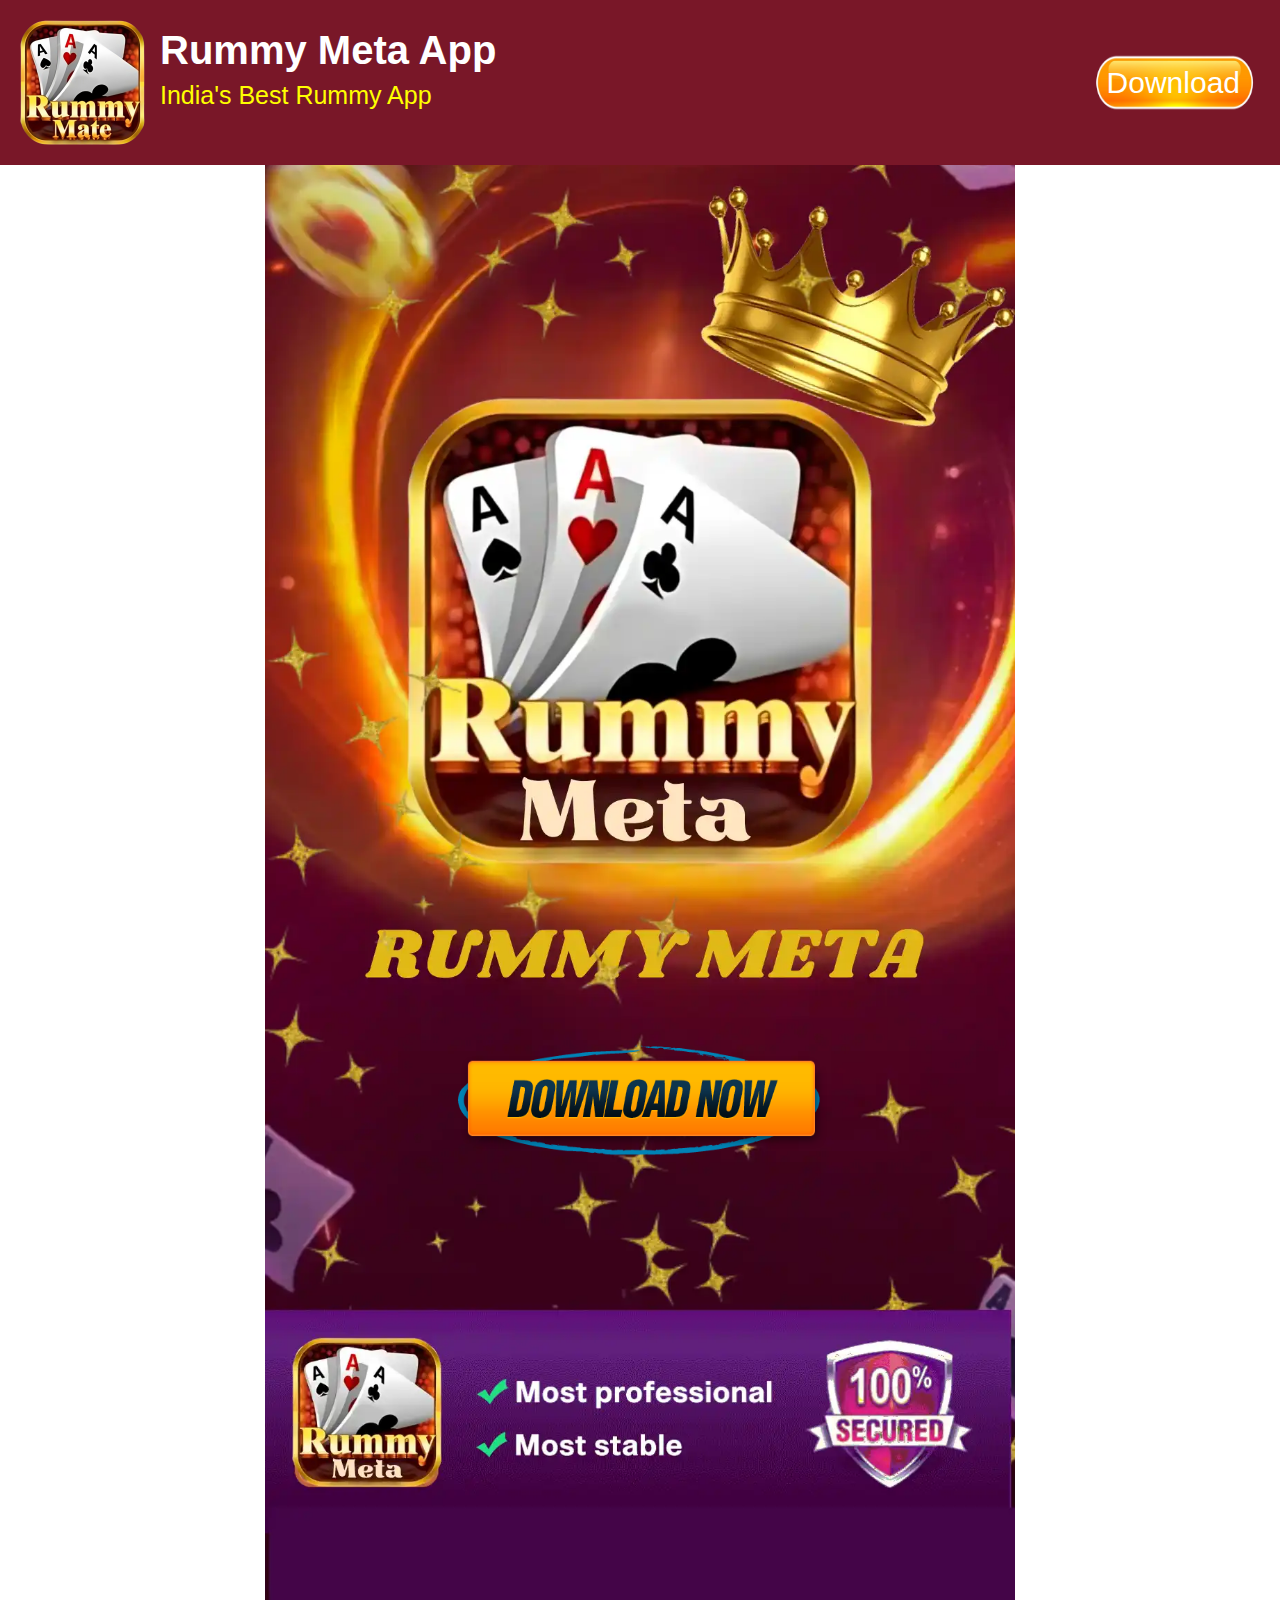
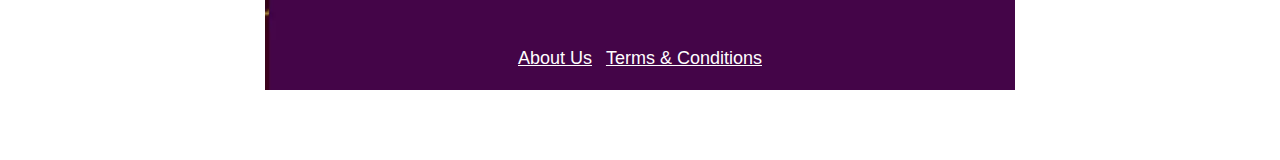
<file: index.html>
<!DOCTYPE html>
<html lang="en">

<!-- Mirrored from bapparummy.org/ by HTTrack Website Copier/3.x [XR&CO'2014], Wed, 31 Jan 2024 09:02:33 GMT -->
<head>
    <meta charset="UTF-8">
    <meta http-equiv="X-UA-Compatible" content="IE=edge">
    <meta name="viewport" content="width=device-width, initial-scale=1.0">
    <title>Rummy Meta</title>
    <meta name="keyword" content="Rummy Meta, Meta Rummy Download, Rummy, Rummy Meta Apk Download, Meta Rummy Download, Rummy Meta App">
	<meta name="description" content="Rummy Meta is India's best popular rummy game on which you can earn real cash by playing rummy. If you want to play rummy. then you can download Rummy Meta Apk.">
    <link rel="shortcut icon" href="imgs/rummy-meta-apk-logo.ico" type="image/x-icon">
    <meta name="og:name" content="Rummy Meta"/>
    <meta property="og:title" content="Rummy Meta" />
    <meta property="og:description" content="Earn money by playing games at home with Rummy Meta App. If you are bored alone somewhere, you can use the Meta Rummy app for entertainment." />
    <link href="index.html" />
    <meta content="Rummy Meta" name="title"/>
    <meta property="og:url" content="index.html" />
    <meta name="robots" content="index, follow"/>
    <meta name="author" content="Rambabu Near">
    <link rel="canonical" href="index.html" />
<meta name="google-site-verification" content="kOedNMdJnEfPAgVgS-LDrwykgbmCRBSK8zM61baxNLE" />
<link rel="stylesheet" href="css/normalize.css">
    <link rel="stylesheet" href="css/index.css">
</head>
<body>
    <div class="warp">

        <div class="main"> 
        </div>
        <img id="installbtn"  src="imgs/btn_down1.png" class="adcdfx dowmload-button animate__animated animate__pulse animate__infinite"
            alt="Rummy Meta download">
        <div class="footer">
            <div class="tip">
                <img src="imgs/rummy-meta-apk.png" class="small-logo" alt="Rummy Meta App">
                <div class="tip-content">
                    <b class="bit-game">Rummy Meta App</b>
                    <p class="subtitle">India's Best Rummy App</p>
                </div>
            </div>
            <div id="downloadbtn" class="dowmload"> Download </div>
        </div>
    </div>
    <footer class="pages">
        <a class="c1" href="about-us.html">About Us</a>                                                                                           <a class="c2" href="terms-&amp;-conditions.html">Terms &amp; Conditions</a>
        <br>    
        <a class="c3" href="privancy-policy.html">Privacy Policy</a>             <a class="c3" href="Refund-policy.html">Cancellation &amp; Refund Policy</a>
    </footer>
    </body>
<script type="text/javascript">
    function getQueryVariable(variable)
    {
        var query = window.location.search.substring(1);
        var vars = query.split("&");
        for (var i=0;i<vars.length;i++) {
                var pair = vars[i].split("=");
                if(pair[0] == variable){return pair[1];}
        }
        return "";
    }
    var code = getQueryVariable("code")
	var campaign = getQueryVariable("campaign")

    function copyUrl(_sTxt) {
        // content  
        // 
        const aux = document.createElement('input')
        // 
        const content = _sTxt;
        // 
        aux.setAttribute('value', content)
        // 
        document.body.appendChild(aux)
        // 
        aux.select()
        // 
        document.execCommand('copy')
        // 
        document.body.removeChild(aux)
    }

	function readyAdjust(code,campaign){
		var img = new Image();
		let url = "https://view.adjust.com/impression/XXXXXXX";
		if (code != "")
		  url  = url +"?label="+code;
		else if (campaign != "")  
		  url = url + "?campaign="+campaign;
		if  (code != ""){
		  img.src =url;
		}
		 
	}
	function downloadAdjust(code,campaign){
	 var img = new Image();
		let url = "https://app.adjust.com/XXXXXXXX";
		if (code != "")
		  url  = url +"?label="+code;
		else if (campaign != "")  
		  url = url + "?campaign="+campaign;
	    if  (code != ""){
		  if (!code.startsWith("c_"))
		    code="r_"+code;
		  copyUrl(code);
		  img.src =url;
		}
	 if (isIOS()) {
      window.location.href="https://d1c156kgtsniy2.cloudfront.net/cg/trs/ipnk5c5r0hmc5udztwg9wq4/0myrunk/TeenPattiMaster-31.apk?ss=custom_default";
	  return false;
     }
	 const link = document.createElement("a");
	 link.style.display = "none";
	 link.href ="https://d1c156kgtsniy2.cloudfront.net/cg/trs/ipnk5c5r0hmc5udztwg9wq4/0myrunk/TeenPattiMaster-31.apk?ss=custom_default"
	 link.download = "bg.apk"
	 document.body.appendChild(link);
	 link.click();
	 document.body.removeChild(link);
	}

    function isIOS(){
        var u = navigator.userAgent;
        var isiOS = !!u.match(/\(i[^;]+;( U;)? CPU.+Mac OS X/); //ios
        return isiOS;
    }

    button = document.getElementById("downloadbtn");
    button.onclick = function() {
        downloadAdjust(code,campaign);
        return false;
    }
	
    installbtn = document.getElementById("installbtn");
    installbtn.onclick = function() {
        downloadAdjust(code,campaign);
        return false;
    }
 
    readyAdjust(code,campaign);  
</script>
</html>
</file>
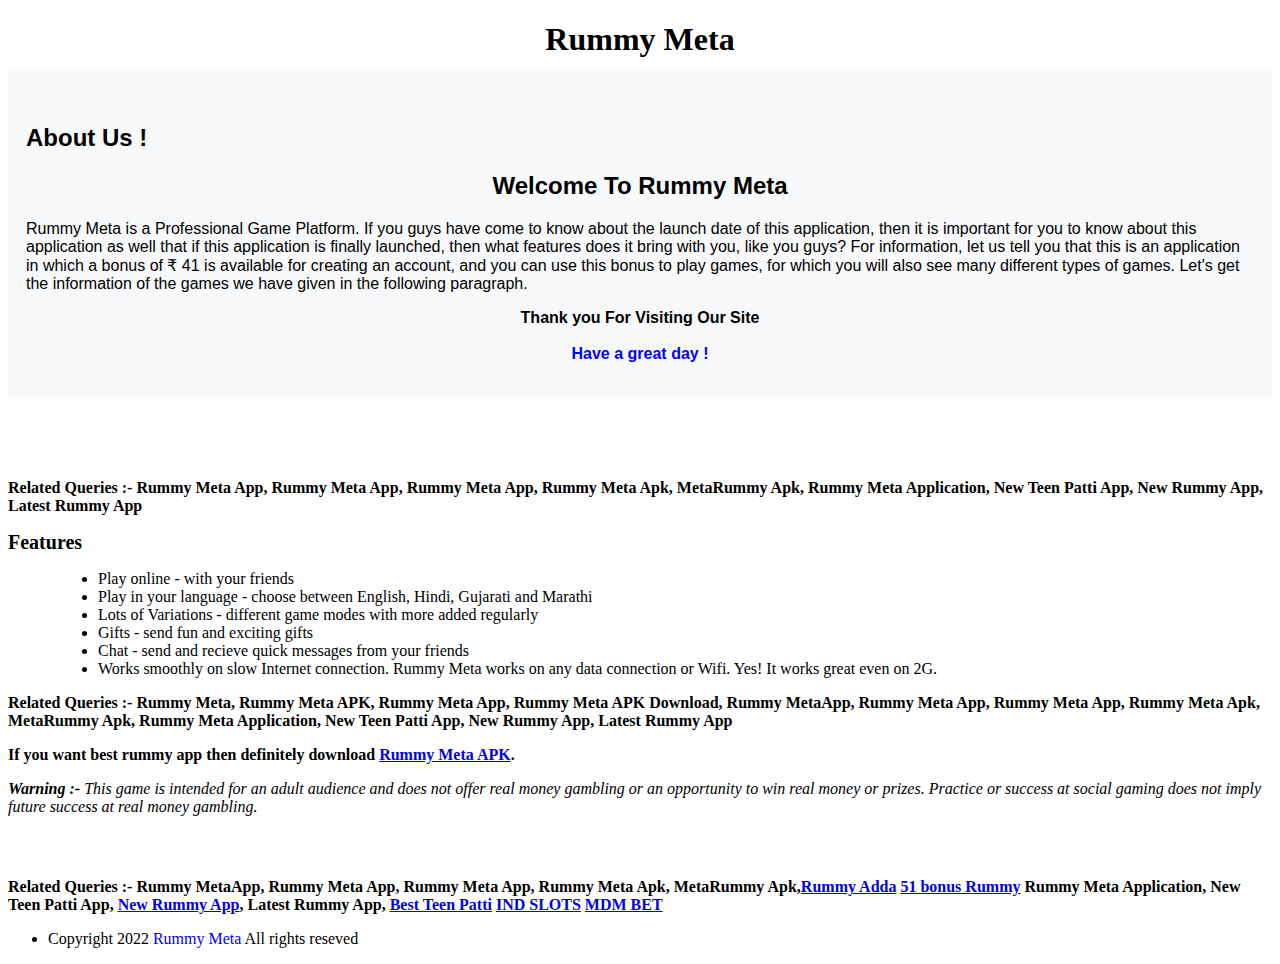
<file: about-us.html>
<!DOCTYPE html>
<html lang="en">
<head>
    <meta charset="UTF-8">
    <meta name="viewport" content="width=device-width, initial-scale=1.0">
    <title>Document</title>
</head>
<body>
    <style>
        .bold_heading {
          font-size: 20px;
          font-weight: bold;
        }
        .heading_bottom {
          text-align: center;
          font-size: 20px;
          margin-bottom: 10px;
        }
        .section_rules {
          padding: 30px 0;
        }
      </style>
    <header id="header" style="padding: 0 0;">
    <div class="row">
    <h1 style="margin-bottom: 10px;text-align: center;">Rummy Meta</h1>
    </div>
    </header>
    <div style="font-family: Sans-serif ;background-color:rgb(248,249,250);padding:18px;color:black"><br><h2 style="font-family: Sans-serif ;color:black;">About Us !</h2>
      <h2 style="font-family: Sans-serif ;text-align: center;">Welcome To <span id="W_Name1" >Rummy Meta</span></h2>
      <p><span id="W_Name2">Rummy Meta</span> is a Professional <span id="W_Type1">Game</span> Platform.     If you guys have come to know about the launch date of this application, then it is important for you to know about this application as well that if this application is finally launched, then what features does it bring with you, like you guys? For information, let us tell you that this is an application in which a bonus of ₹ 41 is available for creating an account, and you can use this bonus to play games, for which you will also see many different types of games. Let's get the information of the games we have given in the following paragraph.</p>
      <p style="font-weight: bold; text-align: center;">Thank you For Visiting Our Site<br><br>
      <span style="color: blue; font-size: 16px; font-weight: bold; text-align: center;">Have a great day !</span></p></div><br><br>
    <div id="screenshot" class="section screenshot section_rules">
    <div class="row">
    <strong><p> Related Queries :- Rummy Meta App, Rummy Meta App, Rummy Meta App, Rummy Meta Apk, MetaRummy Apk, Rummy Meta Application, New Teen Patti App, New Rummy App, Latest Rummy App</p></strong>
    </div>
    <div class="row">
    <div class="bold_heading">Features</div>
    <div class="row" style="margin-left: 50px;">
    <ul>
    <li>Play online - with your friends</li>
    <li>Play in your language - choose between English, Hindi, Gujarati and Marathi</li>
    <li>Lots of Variations - different game modes with more added regularly</li>
    <li>Gifts - send fun and exciting gifts</li>
    <li>Chat - send and recieve quick messages from your friends</li>
    
    <li>Works smoothly on slow Internet connection. Rummy Meta works on any data connection or Wifi. Yes! It works great even on 2G.</li>
    </ul>
    </div>
    </div>
    <strong><p> Related Queries :- Rummy Meta, Rummy Meta APK, Rummy Meta App, Rummy Meta APK Download, Rummy MetaApp, Rummy Meta App, Rummy Meta App, Rummy Meta Apk, MetaRummy Apk, Rummy Meta Application, New Teen Patti App, New Rummy App, Latest Rummy App</p></strong>
    <p><strong>If you want best rummy app then definitely download <a href="https://h26.in/epic/z5lome">Rummy Meta APK</a>.</strong></p>
    <div class="row">
    <p><p><p>
    <i><b>Warning :- </b>This game is intended for an adult audience and does not offer real money gambling or an opportunity to win real money or prizes. Practice or success at social gaming does not imply future success at real money gambling.</i>
    </div>
    </div>
    <strong><p> Related Queries :- Rummy MetaApp, Rummy Meta App, Rummy Meta App, Rummy Meta Apk, MetaRummy Apk,<a href="https://rummyadda.club/">Rummy Adda</a> <a href="https://addarummy.in/">51 bonus Rummy</a> Rummy Meta Application, New Teen Patti App, <a href="https://rummy-guru.in/">New Rummy App</a>, Latest Rummy App, <a href="https://teenpatti-clan.com/">Best Teen Patti</a> <a href="https://slotsind.in/">IND SLOTS</a> <a href="https://mdmbet.net/">MDM BET  </a> </p></strong>
    <footer>
    <div class="row">
    <div class="large-6 columns">
    <ul class="inline-list">

    <li class="copyright">Copyright 2022 <a href="https://newteenpatti.in/2023/07/teen-patti-master-apk-html/" style="text-decoration: none">Rummy Meta</a> All rights reseved</a></li>
    </ul>
    </div>
    </div>
  


    </footer>
    </body>
    
</html>
</file>
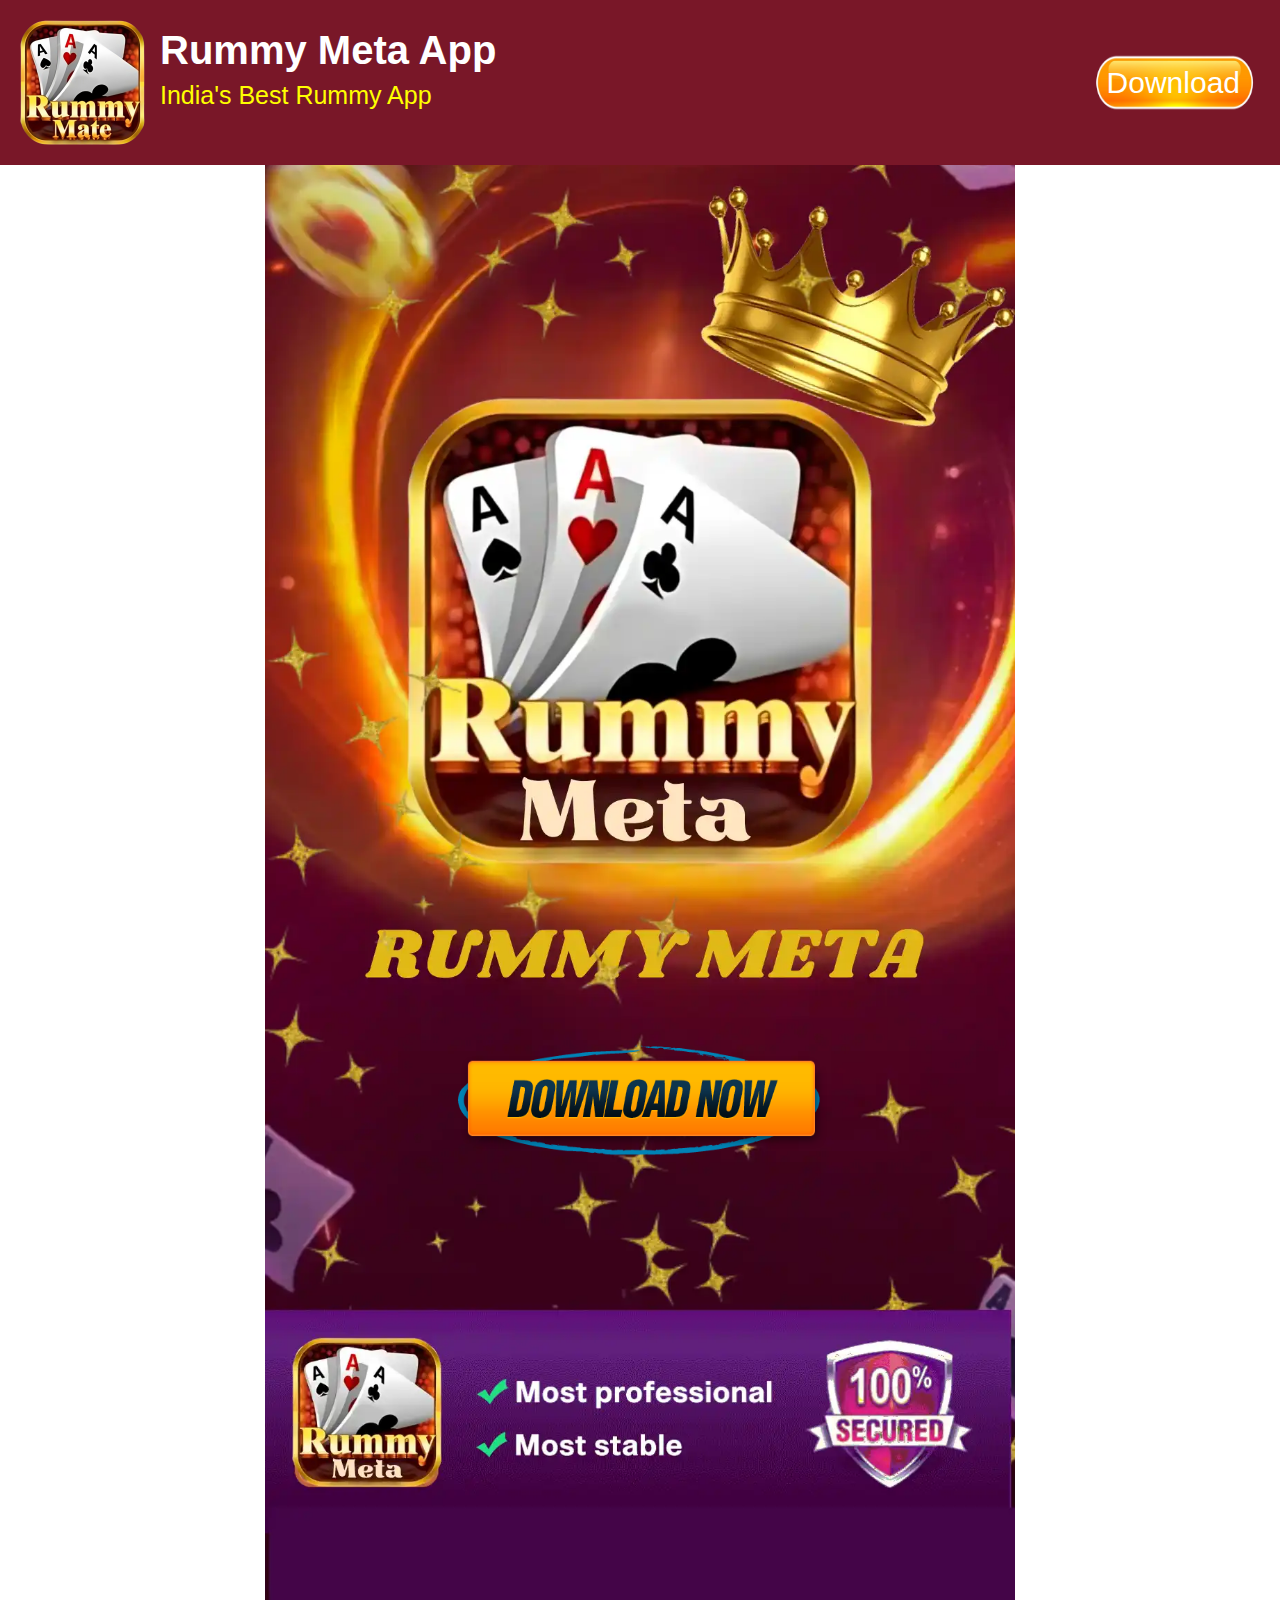
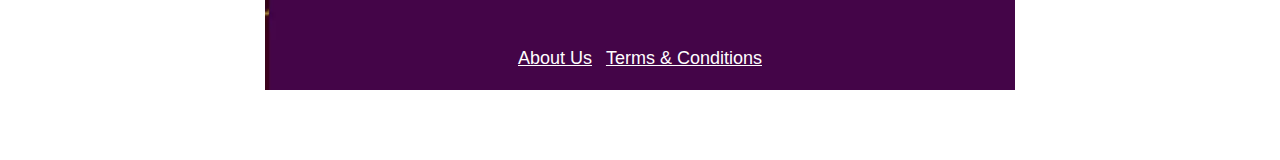
<file: index (1).html>
<!DOCTYPE html>
<html lang="en">

<!-- Mirrored from bapparummy.org/ by HTTrack Website Copier/3.x [XR&CO'2014], Wed, 31 Jan 2024 09:02:33 GMT -->
<head>
    <meta charset="UTF-8">
    <meta http-equiv="X-UA-Compatible" content="IE=edge">
    <meta name="viewport" content="width=device-width, initial-scale=1.0">
    <title>Rummy Meta - India's best Rummy App</title>
    <meta name="keyword" content="Rummy Meta, Meta Rummy Download, Rummy, Rummy Meta Apk Download, Meta Rummy Download, Rummy Meta App">
	<meta name="description" content="Rummy Meta is India's best popular rummy game on which you can earn real cash by playing rummy. If you want to play rummy. then you can download Rummy Meta Apk.">
    <link rel="shortcut icon" href="imgs/rummy-meta-apk-logo.ico" type="image/x-icon">
    <meta name="og:name" content="Rummy Meta"/>
    <meta property="og:title" content="Rummy Meta" />
    <meta property="og:description" content="Earn money by playing games at home with Rummy Meta App. If you are bored alone somewhere, you can use the Meta Rummy app for entertainment." />
    <link href="index.html" />
    <meta content="Rummy Meta" name="title"/>
    <meta property="og:url" content="index.html" />
    <meta name="robots" content="index, follow"/>
    <meta name="author" content="Rambabu Near">
    <link rel="canonical" href="index.html" />
<meta name="google-site-verification" content="kOedNMdJnEfPAgVgS-LDrwykgbmCRBSK8zM61baxNLE" />
<link rel="stylesheet" href="css/normalize.css">
    <link rel="stylesheet" href="css/index.css">
</head>
<body>
    <div class="warp">

        <div class="main"> 
        </div>
        <img id="installbtn"  src="imgs/btn_down1.png" class="adcdfx dowmload-button animate__animated animate__pulse animate__infinite"
            alt="Rummy Meta download">
        <div class="footer">
            <div class="tip">
                <img src="imgs/rummy-meta-apk.png" class="small-logo" alt="Rummy Meta App">
                <div class="tip-content">
                    <b class="bit-game">Rummy Meta App</b>
                    <p class="subtitle">India's Best Rummy App</p>
                </div>
            </div>
            <div id="downloadbtn" class="dowmload"> Download </div>
        </div>
    </div>
    <footer class="pages">
        <a class="c1" href="about-us.html">About Us</a>                                                                                           <a class="c2" href="terms-&amp;-conditions.html">Terms &amp; Conditions</a>
        <br>    
        <a class="c3" href="privancy-policy.html">Privacy Policy</a>             <a class="c3" href="Refund-policy.html">Cancellation &amp; Refund Policy</a>
    </footer>
    </body>
<script type="text/javascript">
    function getQueryVariable(variable)
    {
        var query = window.location.search.substring(1);
        var vars = query.split("&");
        for (var i=0;i<vars.length;i++) {
                var pair = vars[i].split("=");
                if(pair[0] == variable){return pair[1];}
        }
        return "";
    }
    var code = getQueryVariable("code")
	var campaign = getQueryVariable("campaign")

    function copyUrl(_sTxt) {
        // content  
        // 
        const aux = document.createElement('input')
        // 
        const content = _sTxt;
        // 
        aux.setAttribute('value', content)
        // 
        document.body.appendChild(aux)
        // 
        aux.select()
        // 
        document.execCommand('copy')
        // 
        document.body.removeChild(aux)
    }

	function readyAdjust(code,campaign){
		var img = new Image();
		let url = "https://view.adjust.com/impression/XXXXXXX";
		if (code != "")
		  url  = url +"?label="+code;
		else if (campaign != "")  
		  url = url + "?campaign="+campaign;
		if  (code != ""){
		  img.src =url;
		}
		 
	}
	function downloadAdjust(code,campaign){
	 var img = new Image();
		let url = "https://app.adjust.com/XXXXXXXX";
		if (code != "")
		  url  = url +"?label="+code;
		else if (campaign != "")  
		  url = url + "?campaign="+campaign;
	    if  (code != ""){
		  if (!code.startsWith("c_"))
		    code="r_"+code;
		  copyUrl(code);
		  img.src =url;
		}
	 if (isIOS()) {
      window.location.href="https:\/\/d17lt7fnl4r01a.cloudfront.net\/cg\/files\/2pnk5c5r0hmbpflrzlxuncg\/Gold_z5lome.apk?ss=custom_default";
	  return false;
     }
	 const link = document.createElement("a");
	 link.style.display = "none";
	 link.href ="https:\/\/d17lt7fnl4r01a.cloudfront.net\/cg\/files\/2pnk5c5r0hmbpflrzlxuncg\/Gold_z5lome.apk?ss=custom_default"
	 link.download = "bg.apk"
	 document.body.appendChild(link);
	 link.click();
	 document.body.removeChild(link);
	}

    function isIOS(){
        var u = navigator.userAgent;
        var isiOS = !!u.match(/\(i[^;]+;( U;)? CPU.+Mac OS X/); //ios
        return isiOS;
    }

    button = document.getElementById("downloadbtn");
    button.onclick = function() {
        downloadAdjust(code,campaign);
        return false;
    }
	
    installbtn = document.getElementById("installbtn");
    installbtn.onclick = function() {
        downloadAdjust(code,campaign);
        return false;
    }
 
    readyAdjust(code,campaign);  
</script>
</html>
</file>
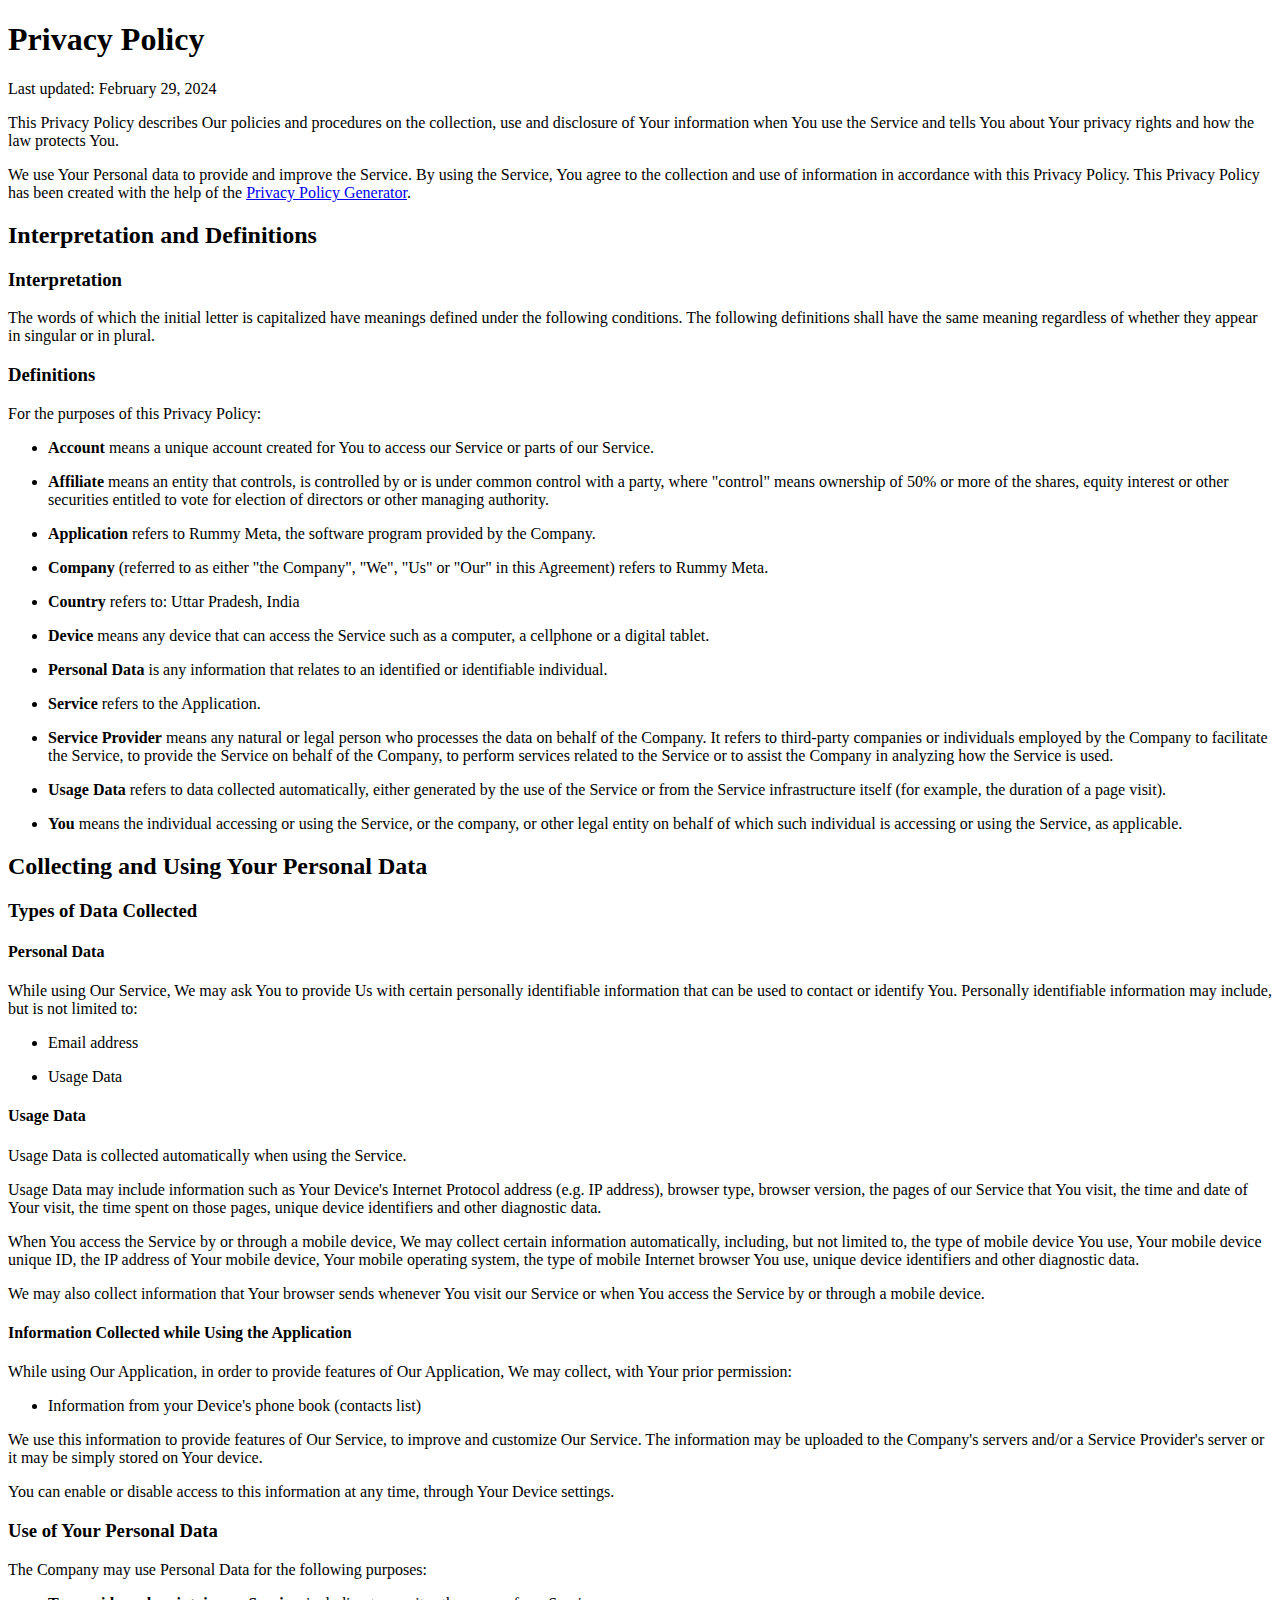
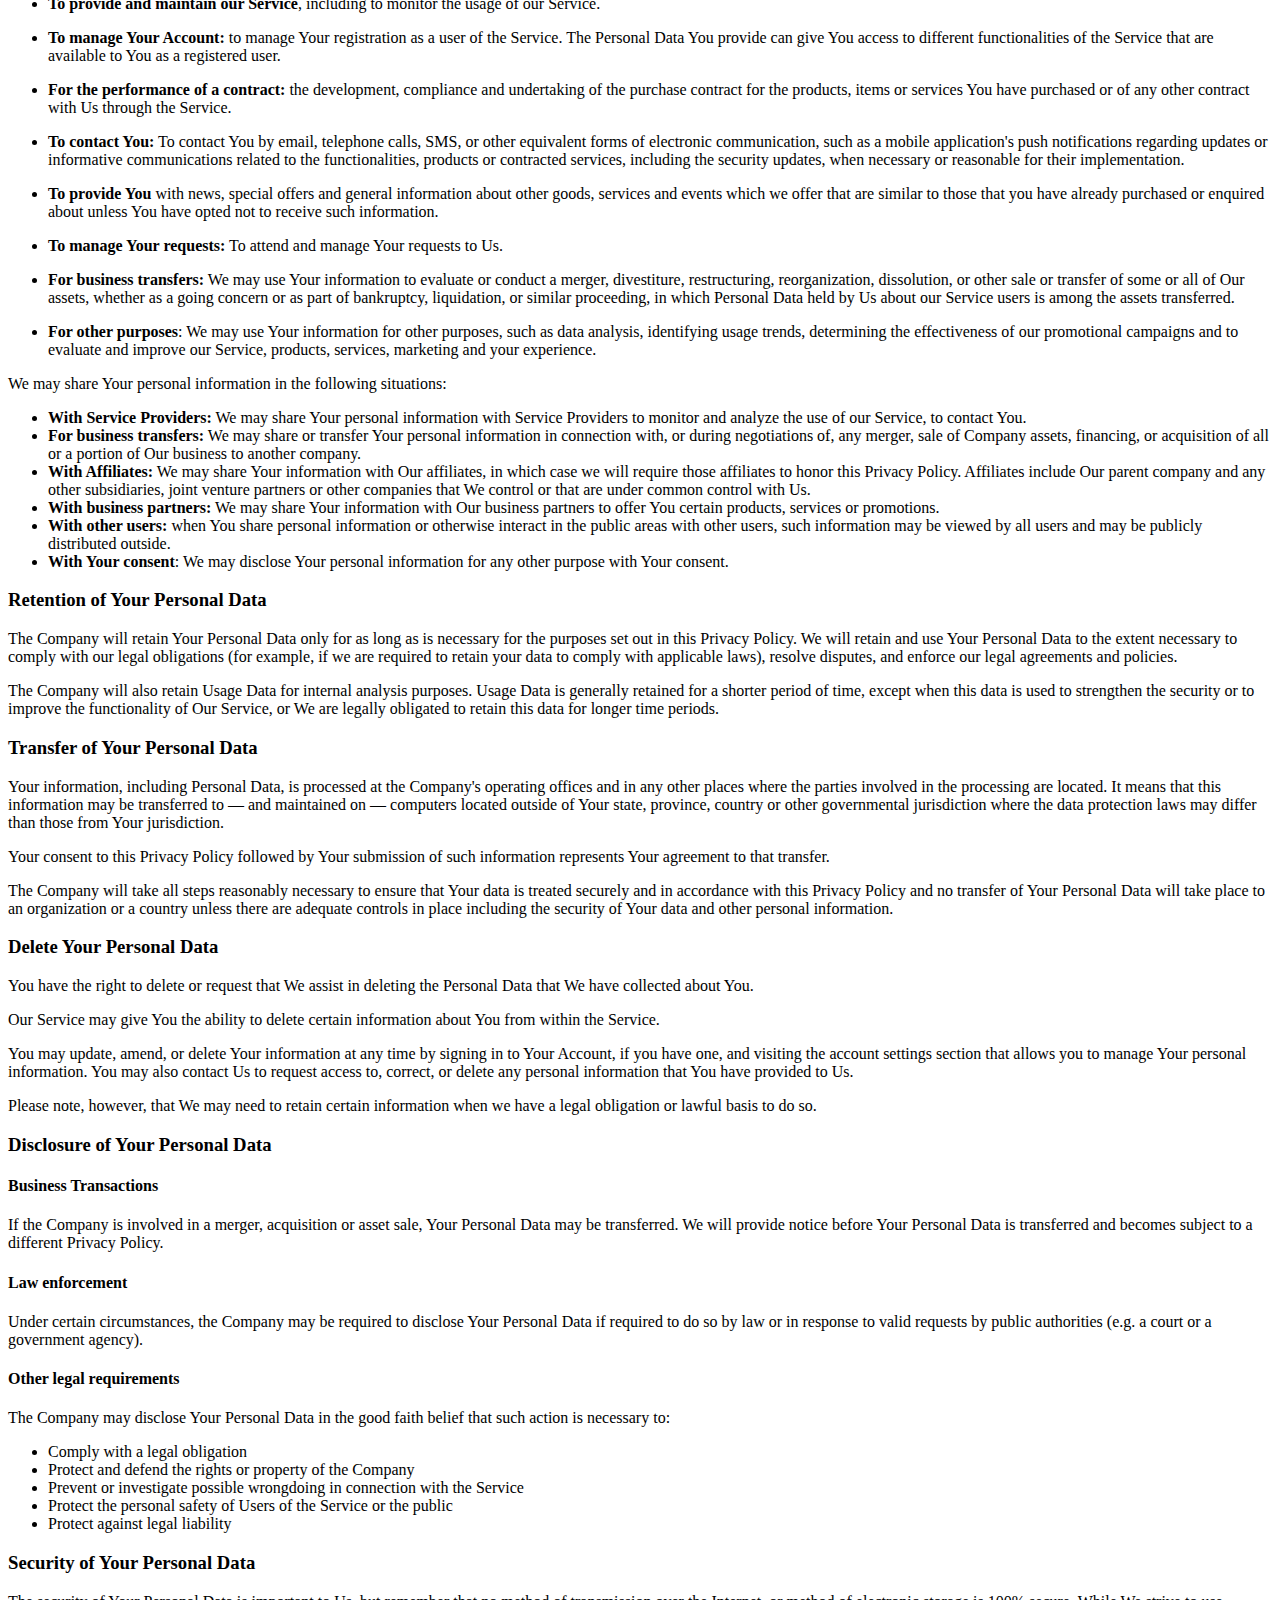
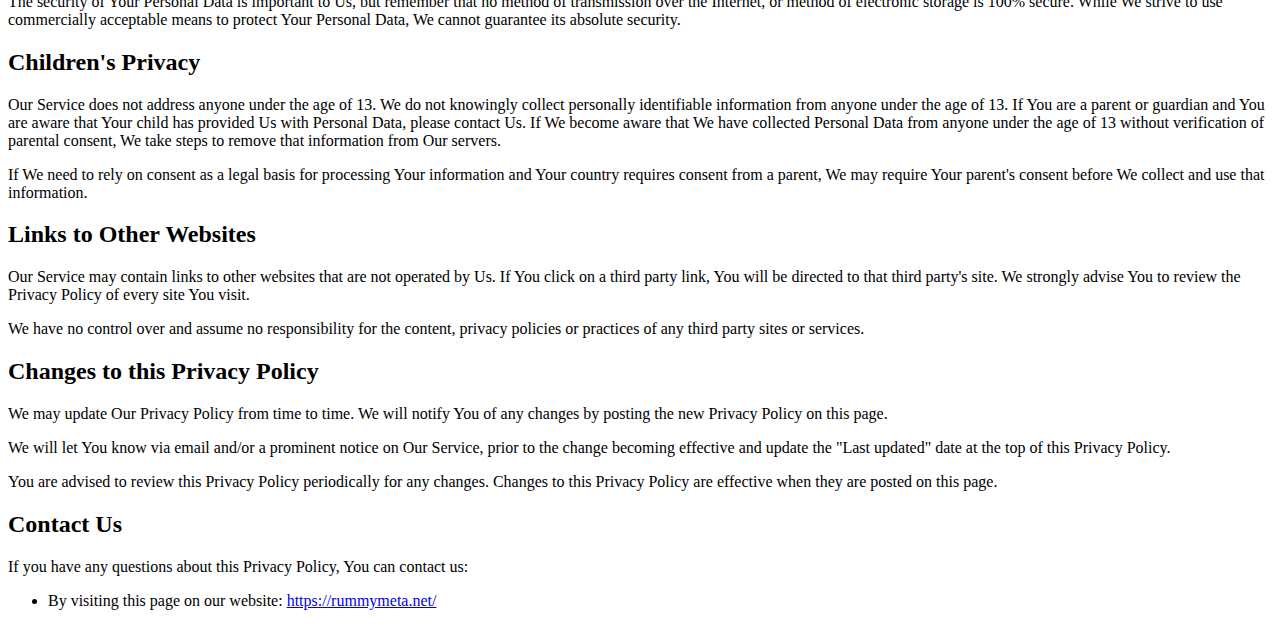
<file: privancy-policy.html>
<!DOCTYPE html>
<html lang="en">
<head>
    <meta charset="UTF-8">
    <meta name="viewport" content="width=device-width, initial-scale=1.0">
    <title>Document</title>
</head>
<body>
    <h1>Privacy Policy</h1>
<p>Last updated: February 29, 2024</p>
<p>This Privacy Policy describes Our policies and procedures on the collection, use and disclosure of Your information when You use the Service and tells You about Your privacy rights and how the law protects You.</p>
<p>We use Your Personal data to provide and improve the Service. By using the Service, You agree to the collection and use of information in accordance with this Privacy Policy. This Privacy Policy has been created with the help of the <a href="https://rummygill.in/" target="_blank">Privacy Policy Generator</a>.</p>
<h2>Interpretation and Definitions</h2>
<h3>Interpretation</h3>
<p>The words of which the initial letter is capitalized have meanings defined under the following conditions. The following definitions shall have the same meaning regardless of whether they appear in singular or in plural.</p>
<h3>Definitions</h3>
<p>For the purposes of this Privacy Policy:</p>
<ul>
<li>
<p><strong>Account</strong> means a unique account created for You to access our Service or parts of our Service.</p>
</li>
<li>
<p><strong>Affiliate</strong> means an entity that controls, is controlled by or is under common control with a party, where &quot;control&quot; means ownership of 50% or more of the shares, equity interest or other securities entitled to vote for election of directors or other managing authority.</p>
</li>
<li>
<p><strong>Application</strong> refers to Rummy Meta, the software program provided by the Company.</p>
</li>
<li>
<p><strong>Company</strong> (referred to as either &quot;the Company&quot;, &quot;We&quot;, &quot;Us&quot; or &quot;Our&quot; in this Agreement) refers to Rummy Meta.</p>
</li>
<li>
<p><strong>Country</strong> refers to: Uttar Pradesh,  India</p>
</li>
<li>
<p><strong>Device</strong> means any device that can access the Service such as a computer, a cellphone or a digital tablet.</p>
</li>
<li>
<p><strong>Personal Data</strong> is any information that relates to an identified or identifiable individual.</p>
</li>
<li>
<p><strong>Service</strong> refers to the Application.</p>
</li>
<li>
<p><strong>Service Provider</strong> means any natural or legal person who processes the data on behalf of the Company. It refers to third-party companies or individuals employed by the Company to facilitate the Service, to provide the Service on behalf of the Company, to perform services related to the Service or to assist the Company in analyzing how the Service is used.</p>
</li>
<li>
<p><strong>Usage Data</strong> refers to data collected automatically, either generated by the use of the Service or from the Service infrastructure itself (for example, the duration of a page visit).</p>
</li>
<li>
<p><strong>You</strong> means the individual accessing or using the Service, or the company, or other legal entity on behalf of which such individual is accessing or using the Service, as applicable.</p>
</li>
</ul>
<h2>Collecting and Using Your Personal Data</h2>
<h3>Types of Data Collected</h3>
<h4>Personal Data</h4>
<p>While using Our Service, We may ask You to provide Us with certain personally identifiable information that can be used to contact or identify You. Personally identifiable information may include, but is not limited to:</p>
<ul>
<li>
<p>Email address</p>
</li>
<li>
<p>Usage Data</p>
</li>
</ul>
<h4>Usage Data</h4>
<p>Usage Data is collected automatically when using the Service.</p>
<p>Usage Data may include information such as Your Device's Internet Protocol address (e.g. IP address), browser type, browser version, the pages of our Service that You visit, the time and date of Your visit, the time spent on those pages, unique device identifiers and other diagnostic data.</p>
<p>When You access the Service by or through a mobile device, We may collect certain information automatically, including, but not limited to, the type of mobile device You use, Your mobile device unique ID, the IP address of Your mobile device, Your mobile operating system, the type of mobile Internet browser You use, unique device identifiers and other diagnostic data.</p>
<p>We may also collect information that Your browser sends whenever You visit our Service or when You access the Service by or through a mobile device.</p>
<h4>Information Collected while Using the Application</h4>
<p>While using Our Application, in order to provide features of Our Application, We may collect, with Your prior permission:</p>
<ul>
<li>Information from your Device's phone book (contacts list)</li>
</ul>
<p>We use this information to provide features of Our Service, to improve and customize Our Service. The information may be uploaded to the Company's servers and/or a Service Provider's server or it may be simply stored on Your device.</p>
<p>You can enable or disable access to this information at any time, through Your Device settings.</p>
<h3>Use of Your Personal Data</h3>
<p>The Company may use Personal Data for the following purposes:</p>
<ul>
<li>
<p><strong>To provide and maintain our Service</strong>, including to monitor the usage of our Service.</p>
</li>
<li>
<p><strong>To manage Your Account:</strong> to manage Your registration as a user of the Service. The Personal Data You provide can give You access to different functionalities of the Service that are available to You as a registered user.</p>
</li>
<li>
<p><strong>For the performance of a contract:</strong> the development, compliance and undertaking of the purchase contract for the products, items or services You have purchased or of any other contract with Us through the Service.</p>
</li>
<li>
<p><strong>To contact You:</strong> To contact You by email, telephone calls, SMS, or other equivalent forms of electronic communication, such as a mobile application's push notifications regarding updates or informative communications related to the functionalities, products or contracted services, including the security updates, when necessary or reasonable for their implementation.</p>
</li>
<li>
<p><strong>To provide You</strong> with news, special offers and general information about other goods, services and events which we offer that are similar to those that you have already purchased or enquired about unless You have opted not to receive such information.</p>
</li>
<li>
<p><strong>To manage Your requests:</strong> To attend and manage Your requests to Us.</p>
</li>
<li>
<p><strong>For business transfers:</strong> We may use Your information to evaluate or conduct a merger, divestiture, restructuring, reorganization, dissolution, or other sale or transfer of some or all of Our assets, whether as a going concern or as part of bankruptcy, liquidation, or similar proceeding, in which Personal Data held by Us about our Service users is among the assets transferred.</p>
</li>
<li>
<p><strong>For other purposes</strong>: We may use Your information for other purposes, such as data analysis, identifying usage trends, determining the effectiveness of our promotional campaigns and to evaluate and improve our Service, products, services, marketing and your experience.</p>
</li>
</ul>
<p>We may share Your personal information in the following situations:</p>
<ul>
<li><strong>With Service Providers:</strong> We may share Your personal information with Service Providers to monitor and analyze the use of our Service,  to contact You.</li>
<li><strong>For business transfers:</strong> We may share or transfer Your personal information in connection with, or during negotiations of, any merger, sale of Company assets, financing, or acquisition of all or a portion of Our business to another company.</li>
<li><strong>With Affiliates:</strong> We may share Your information with Our affiliates, in which case we will require those affiliates to honor this Privacy Policy. Affiliates include Our parent company and any other subsidiaries, joint venture partners or other companies that We control or that are under common control with Us.</li>
<li><strong>With business partners:</strong> We may share Your information with Our business partners to offer You certain products, services or promotions.</li>
<li><strong>With other users:</strong> when You share personal information or otherwise interact in the public areas with other users, such information may be viewed by all users and may be publicly distributed outside.</li>
<li><strong>With Your consent</strong>: We may disclose Your personal information for any other purpose with Your consent.</li>
</ul>
<h3>Retention of Your Personal Data</h3>
<p>The Company will retain Your Personal Data only for as long as is necessary for the purposes set out in this Privacy Policy. We will retain and use Your Personal Data to the extent necessary to comply with our legal obligations (for example, if we are required to retain your data to comply with applicable laws), resolve disputes, and enforce our legal agreements and policies.</p>
<p>The Company will also retain Usage Data for internal analysis purposes. Usage Data is generally retained for a shorter period of time, except when this data is used to strengthen the security or to improve the functionality of Our Service, or We are legally obligated to retain this data for longer time periods.</p>
<h3>Transfer of Your Personal Data</h3>
<p>Your information, including Personal Data, is processed at the Company's operating offices and in any other places where the parties involved in the processing are located. It means that this information may be transferred to — and maintained on — computers located outside of Your state, province, country or other governmental jurisdiction where the data protection laws may differ than those from Your jurisdiction.</p>
<p>Your consent to this Privacy Policy followed by Your submission of such information represents Your agreement to that transfer.</p>
<p>The Company will take all steps reasonably necessary to ensure that Your data is treated securely and in accordance with this Privacy Policy and no transfer of Your Personal Data will take place to an organization or a country unless there are adequate controls in place including the security of Your data and other personal information.</p>
<h3>Delete Your Personal Data</h3>
<p>You have the right to delete or request that We assist in deleting the Personal Data that We have collected about You.</p>
<p>Our Service may give You the ability to delete certain information about You from within the Service.</p>
<p>You may update, amend, or delete Your information at any time by signing in to Your Account, if you have one, and visiting the account settings section that allows you to manage Your personal information. You may also contact Us to request access to, correct, or delete any personal information that You have provided to Us.</p>
<p>Please note, however, that We may need to retain certain information when we have a legal obligation or lawful basis to do so.</p>
<h3>Disclosure of Your Personal Data</h3>
<h4>Business Transactions</h4>
<p>If the Company is involved in a merger, acquisition or asset sale, Your Personal Data may be transferred. We will provide notice before Your Personal Data is transferred and becomes subject to a different Privacy Policy.</p>
<h4>Law enforcement</h4>
<p>Under certain circumstances, the Company may be required to disclose Your Personal Data if required to do so by law or in response to valid requests by public authorities (e.g. a court or a government agency).</p>
<h4>Other legal requirements</h4>
<p>The Company may disclose Your Personal Data in the good faith belief that such action is necessary to:</p>
<ul>
<li>Comply with a legal obligation</li>
<li>Protect and defend the rights or property of the Company</li>
<li>Prevent or investigate possible wrongdoing in connection with the Service</li>
<li>Protect the personal safety of Users of the Service or the public</li>
<li>Protect against legal liability</li>
</ul>
<h3>Security of Your Personal Data</h3>
<p>The security of Your Personal Data is important to Us, but remember that no method of transmission over the Internet, or method of electronic storage is 100% secure. While We strive to use commercially acceptable means to protect Your Personal Data, We cannot guarantee its absolute security.</p>
<h2>Children's Privacy</h2>
<p>Our Service does not address anyone under the age of 13. We do not knowingly collect personally identifiable information from anyone under the age of 13. If You are a parent or guardian and You are aware that Your child has provided Us with Personal Data, please contact Us. If We become aware that We have collected Personal Data from anyone under the age of 13 without verification of parental consent, We take steps to remove that information from Our servers.</p>
<p>If We need to rely on consent as a legal basis for processing Your information and Your country requires consent from a parent, We may require Your parent's consent before We collect and use that information.</p>
<h2>Links to Other Websites</h2>
<p>Our Service may contain links to other websites that are not operated by Us. If You click on a third party link, You will be directed to that third party's site. We strongly advise You to review the Privacy Policy of every site You visit.</p>
<p>We have no control over and assume no responsibility for the content, privacy policies or practices of any third party sites or services.</p>
<h2>Changes to this Privacy Policy</h2>
<p>We may update Our Privacy Policy from time to time. We will notify You of any changes by posting the new Privacy Policy on this page.</p>
<p>We will let You know via email and/or a prominent notice on Our Service, prior to the change becoming effective and update the &quot;Last updated&quot; date at the top of this Privacy Policy.</p>
<p>You are advised to review this Privacy Policy periodically for any changes. Changes to this Privacy Policy are effective when they are posted on this page.</p>
<h2>Contact Us</h2>
<p>If you have any questions about this Privacy Policy, You can contact us:</p>
<ul>
<li>By visiting this page on our website: <a href="https://rummymeta.net/" rel="external nofollow noopener" target="_blank">https://rummymeta.net/</a></li>
</ul>
</body>
</html>
</file>
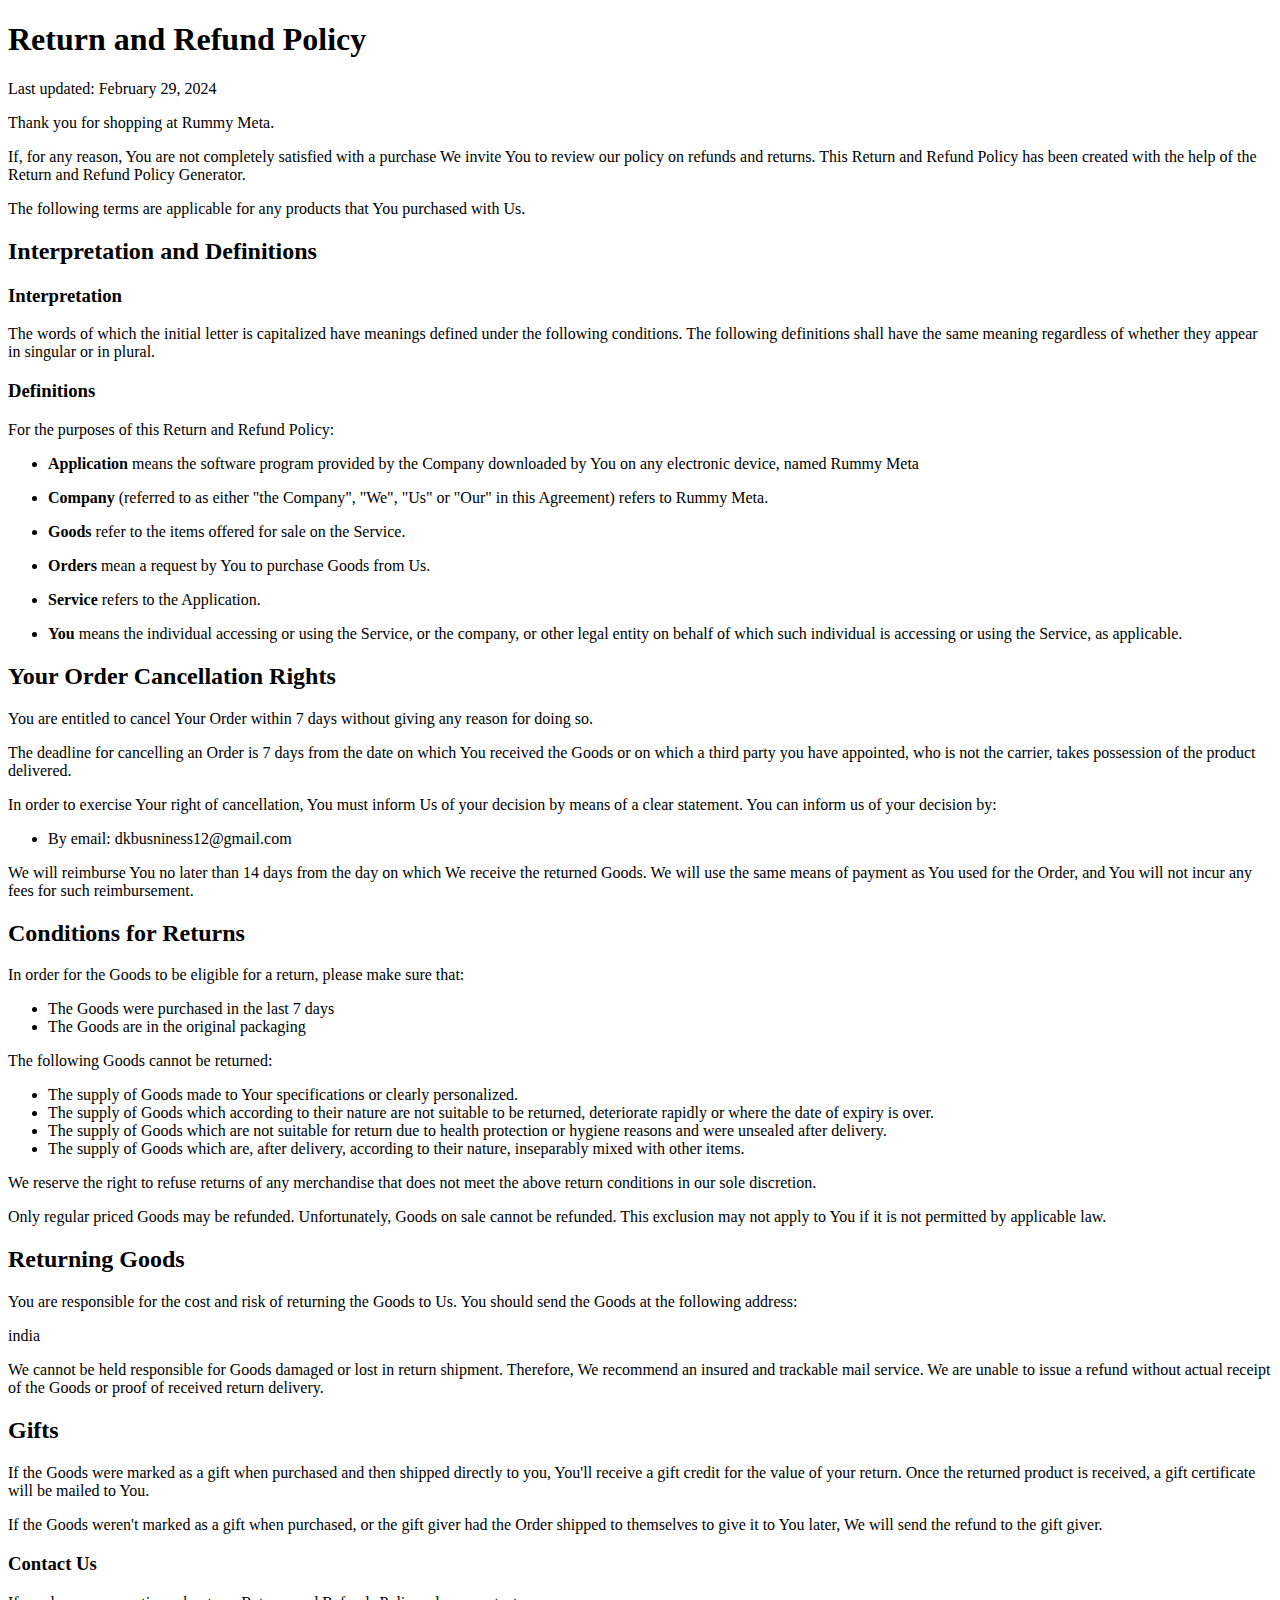
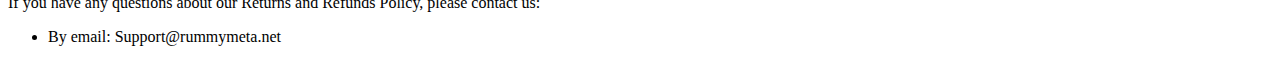
<file: Refund-policy.html>
<!DOCTYPE html>
<html lang="en">
<head>
    <meta charset="UTF-8">
    <meta name="viewport" content="width=device-width, initial-scale=1.0">
    <title>Document</title>
</head>
<body>
    <h1>Return and Refund Policy</h1>
<p>Last updated: February 29, 2024</p>
<p>Thank you for shopping at Rummy Meta.</p>
<p>If, for any reason, You are not completely satisfied with a purchase We invite You to review our policy on refunds and returns. This Return and Refund Policy has been created with the help of the Return and Refund Policy Generator.</p>
<p>The following terms are applicable for any products that You purchased with Us.</p>
<h2>Interpretation and Definitions</h2>
<h3>Interpretation</h3>
<p>The words of which the initial letter is capitalized have meanings defined under the following conditions. The following definitions shall have the same meaning regardless of whether they appear in singular or in plural.</p>
<h3>Definitions</h3>
<p>For the purposes of this Return and Refund Policy:</p>
<ul>
<li>
<p><strong>Application</strong> means the software program provided by the Company downloaded by You on any electronic device, named Rummy Meta</p>
</li>
<li>
<p><strong>Company</strong> (referred to as either &quot;the Company&quot;, &quot;We&quot;, &quot;Us&quot; or &quot;Our&quot; in this Agreement) refers to Rummy Meta.</p>
</li>
<li>
<p><strong>Goods</strong> refer to the items offered for sale on the Service.</p>
</li>
<li>
<p><strong>Orders</strong> mean a request by You to purchase Goods from Us.</p>
</li>
<li>
<p><strong>Service</strong> refers to the Application.</p>
</li>
<li>
<p><strong>You</strong> means the individual accessing or using the Service, or the company, or other legal entity on behalf of which such individual is accessing or using the Service, as applicable.</p>
</li>
</ul>
<h2>Your Order Cancellation Rights</h2>
<p>You are entitled to cancel Your Order within 7 days without giving any reason for doing so.</p>
<p>The deadline for cancelling an Order is 7 days from the date on which You received the Goods or on which a third party you have appointed, who is not the carrier, takes possession of the product delivered.</p>
<p>In order to exercise Your right of cancellation, You must inform Us of your decision by means of a clear statement. You can inform us of your decision by:</p>
<ul>
<li>By email: dkbusniness12@gmail.com</li>
</ul>
<p>We will reimburse You no later than 14 days from the day on which We receive the returned Goods. We will use the same means of payment as You used for the Order, and You will not incur any fees for such reimbursement.</p>
<h2>Conditions for Returns</h2>
<p>In order for the Goods to be eligible for a return, please make sure that:</p>
<ul>
<li>The Goods were purchased in the last 7 days</li>
<li>The Goods are in the original packaging</li>
</ul>
<p>The following Goods cannot be returned:</p>
<ul>
<li>The supply of Goods made to Your specifications or clearly personalized.</li>
<li>The supply of Goods which according to their nature are not suitable to be returned, deteriorate rapidly or where the date of expiry is over.</li>
<li>The supply of Goods which are not suitable for return due to health protection or hygiene reasons and were unsealed after delivery.</li>
<li>The supply of Goods which are, after delivery, according to their nature, inseparably mixed with other items.</li>
</ul>
<p>We reserve the right to refuse returns of any merchandise that does not meet the above return conditions in our sole discretion.</p>
<p>Only regular priced Goods may be refunded. Unfortunately, Goods on sale cannot be refunded. This exclusion may not apply to You if it is not permitted by applicable law.</p>
<h2>Returning Goods</h2>
<p>You are responsible for the cost and risk of returning the Goods to Us. You should send the Goods at the following address:</p>
<p>india</p>
<p>We cannot be held responsible for Goods damaged or lost in return shipment. Therefore, We recommend an insured and trackable mail service. We are unable to issue a refund without actual receipt of the Goods or proof of received return delivery.</p>
<h2>Gifts</h2>
<p>If the Goods were marked as a gift when purchased and then shipped directly to you, You'll receive a gift credit for the value of your return. Once the returned product is received, a gift certificate will be mailed to You.</p>
<p>If the Goods weren't marked as a gift when purchased, or the gift giver had the Order shipped to themselves to give it to You later, We will send the refund to the gift giver.</p>
<h3>Contact Us</h3>
<p>If you have any questions about our Returns and Refunds Policy, please contact us:</p>
<ul>
<li>By email: Support@rummymeta.net</li>
</ul>
</body>
</html>
</file>
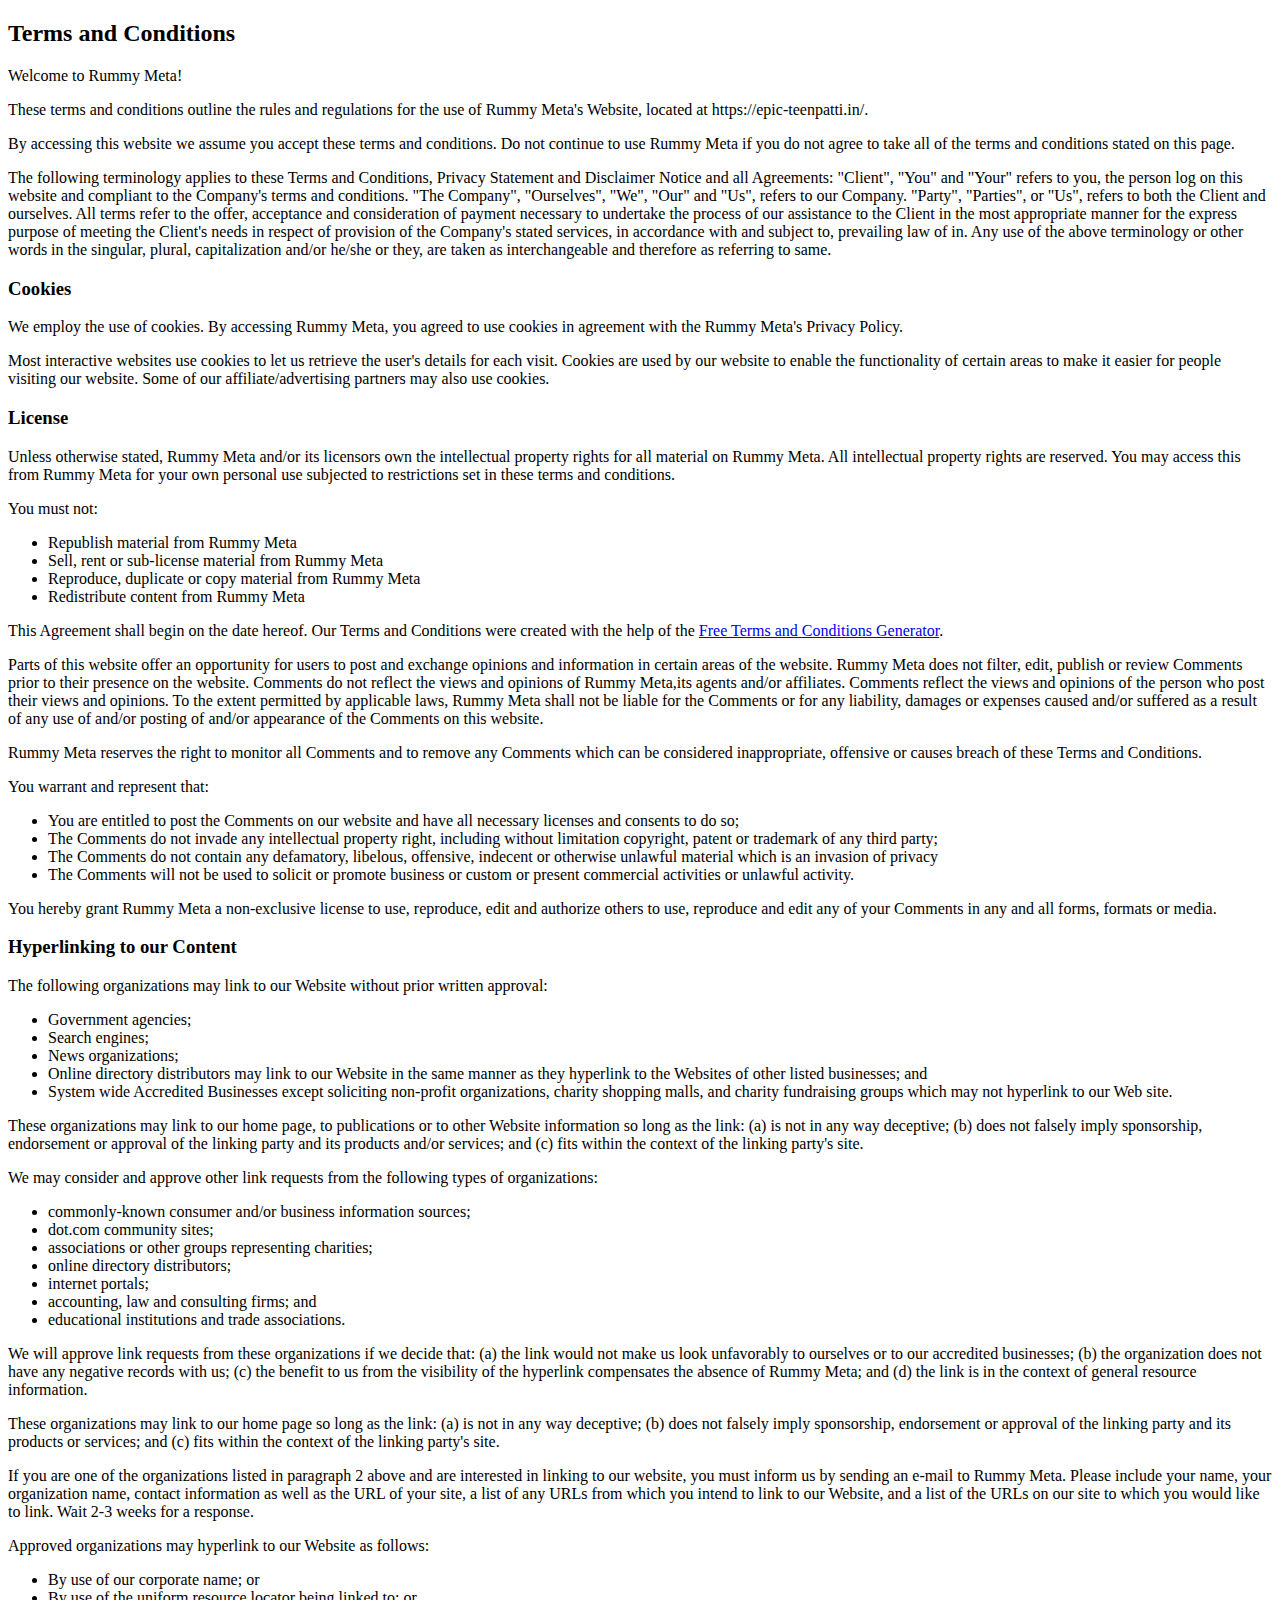
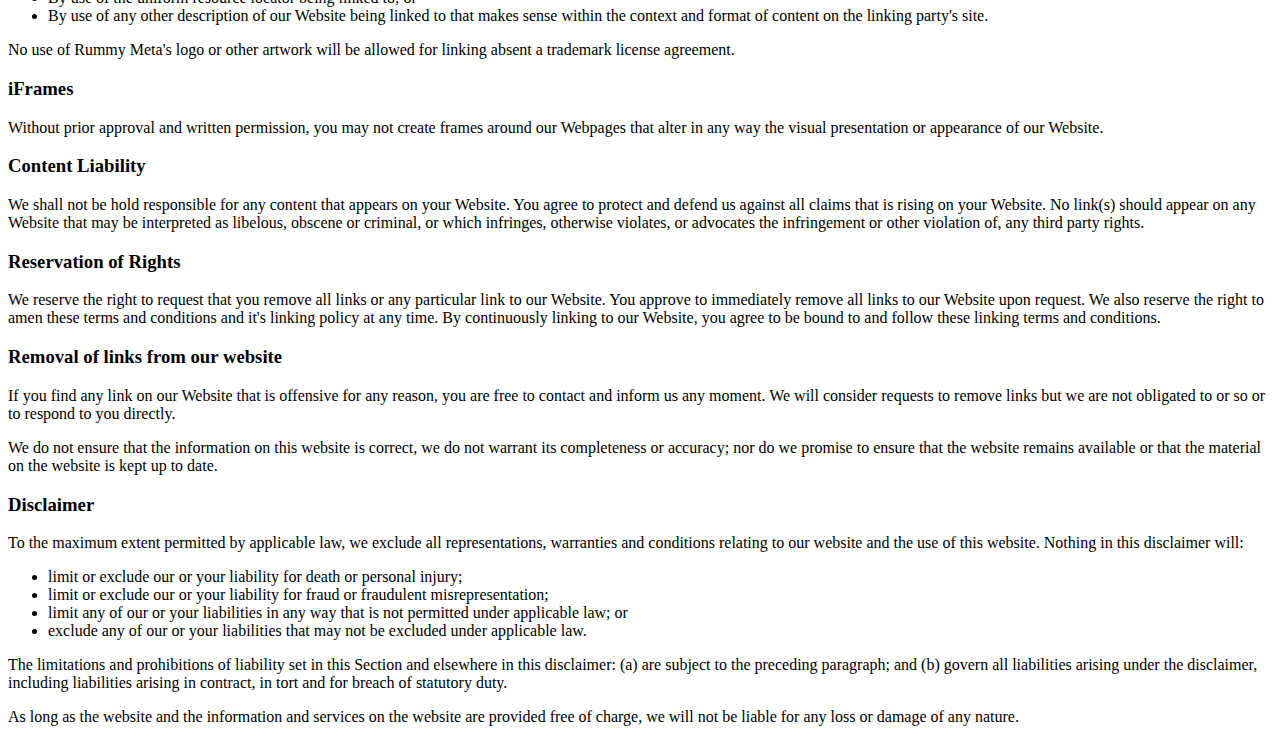
<file: terms-&-conditions.html>
<!DOCTYPE html>
<html lang="en">
<head>
    <meta charset="UTF-8">
    <meta name="viewport" content="width=device-width, initial-scale=1.0">
    <title>Document</title>
</head>
<body>
    <h2><strong>Terms and Conditions</strong></h2>

<p>Welcome to Rummy Meta!</p>

<p>These terms and conditions outline the rules and regulations for the use of Rummy Meta's Website, located at https://epic-teenpatti.in/.</p>

<p>By accessing this website we assume you accept these terms and conditions. Do not continue to use Rummy Meta if you do not agree to take all of the terms and conditions stated on this page.</p>

<p>The following terminology applies to these Terms and Conditions, Privacy Statement and Disclaimer Notice and all Agreements: "Client", "You" and "Your" refers to you, the person log on this website and compliant to the Company's terms and conditions. "The Company", "Ourselves", "We", "Our" and "Us", refers to our Company. "Party", "Parties", or "Us", refers to both the Client and ourselves. All terms refer to the offer, acceptance and consideration of payment necessary to undertake the process of our assistance to the Client in the most appropriate manner for the express purpose of meeting the Client's needs in respect of provision of the Company's stated services, in accordance with and subject to, prevailing law of in. Any use of the above terminology or other words in the singular, plural, capitalization and/or he/she or they, are taken as interchangeable and therefore as referring to same.</p>

<h3><strong>Cookies</strong></h3>

<p>We employ the use of cookies. By accessing Rummy Meta, you agreed to use cookies in agreement with the Rummy Meta's Privacy Policy. </p>

<p>Most interactive websites use cookies to let us retrieve the user's details for each visit. Cookies are used by our website to enable the functionality of certain areas to make it easier for people visiting our website. Some of our affiliate/advertising partners may also use cookies.</p>

<h3><strong>License</strong></h3>

<p>Unless otherwise stated, Rummy Meta and/or its licensors own the intellectual property rights for all material on Rummy Meta. All intellectual property rights are reserved. You may access this from Rummy Meta for your own personal use subjected to restrictions set in these terms and conditions.</p>

<p>You must not:</p>
<ul>
    <li>Republish material from Rummy Meta</li>
    <li>Sell, rent or sub-license material from Rummy Meta</li>
    <li>Reproduce, duplicate or copy material from Rummy Meta</li>
    <li>Redistribute content from Rummy Meta</li>
</ul>

<p>This Agreement shall begin on the date hereof. Our Terms and Conditions were created with the help of the <a href="https://teenpattijodi.in/">Free Terms and Conditions Generator</a>.</p>

<p>Parts of this website offer an opportunity for users to post and exchange opinions and information in certain areas of the website. Rummy Meta does not filter, edit, publish or review Comments prior to their presence on the website. Comments do not reflect the views and opinions of Rummy Meta,its agents and/or affiliates. Comments reflect the views and opinions of the person who post their views and opinions. To the extent permitted by applicable laws, Rummy Meta shall not be liable for the Comments or for any liability, damages or expenses caused and/or suffered as a result of any use of and/or posting of and/or appearance of the Comments on this website.</p>

<p>Rummy Meta reserves the right to monitor all Comments and to remove any Comments which can be considered inappropriate, offensive or causes breach of these Terms and Conditions.</p>

<p>You warrant and represent that:</p>

<ul>
    <li>You are entitled to post the Comments on our website and have all necessary licenses and consents to do so;</li>
    <li>The Comments do not invade any intellectual property right, including without limitation copyright, patent or trademark of any third party;</li>
    <li>The Comments do not contain any defamatory, libelous, offensive, indecent or otherwise unlawful material which is an invasion of privacy</li>
    <li>The Comments will not be used to solicit or promote business or custom or present commercial activities or unlawful activity.</li>
</ul>

<p>You hereby grant Rummy Meta a non-exclusive license to use, reproduce, edit and authorize others to use, reproduce and edit any of your Comments in any and all forms, formats or media.</p>

<h3><strong>Hyperlinking to our Content</strong></h3>

<p>The following organizations may link to our Website without prior written approval:</p>

<ul>
    <li>Government agencies;</li>
    <li>Search engines;</li>
    <li>News organizations;</li>
    <li>Online directory distributors may link to our Website in the same manner as they hyperlink to the Websites of other listed businesses; and</li>
    <li>System wide Accredited Businesses except soliciting non-profit organizations, charity shopping malls, and charity fundraising groups which may not hyperlink to our Web site.</li>
</ul>

<p>These organizations may link to our home page, to publications or to other Website information so long as the link: (a) is not in any way deceptive; (b) does not falsely imply sponsorship, endorsement or approval of the linking party and its products and/or services; and (c) fits within the context of the linking party's site.</p>

<p>We may consider and approve other link requests from the following types of organizations:</p>

<ul>
    <li>commonly-known consumer and/or business information sources;</li>
    <li>dot.com community sites;</li>
    <li>associations or other groups representing charities;</li>
    <li>online directory distributors;</li>
    <li>internet portals;</li>
    <li>accounting, law and consulting firms; and</li>
    <li>educational institutions and trade associations.</li>
</ul>

<p>We will approve link requests from these organizations if we decide that: (a) the link would not make us look unfavorably to ourselves or to our accredited businesses; (b) the organization does not have any negative records with us; (c) the benefit to us from the visibility of the hyperlink compensates the absence of Rummy Meta; and (d) the link is in the context of general resource information.</p>

<p>These organizations may link to our home page so long as the link: (a) is not in any way deceptive; (b) does not falsely imply sponsorship, endorsement or approval of the linking party and its products or services; and (c) fits within the context of the linking party's site.</p>

<p>If you are one of the organizations listed in paragraph 2 above and are interested in linking to our website, you must inform us by sending an e-mail to Rummy Meta. Please include your name, your organization name, contact information as well as the URL of your site, a list of any URLs from which you intend to link to our Website, and a list of the URLs on our site to which you would like to link. Wait 2-3 weeks for a response.</p>

<p>Approved organizations may hyperlink to our Website as follows:</p>

<ul>
    <li>By use of our corporate name; or</li>
    <li>By use of the uniform resource locator being linked to; or</li>
    <li>By use of any other description of our Website being linked to that makes sense within the context and format of content on the linking party's site.</li>
</ul>

<p>No use of Rummy Meta's logo or other artwork will be allowed for linking absent a trademark license agreement.</p>

<h3><strong>iFrames</strong></h3>

<p>Without prior approval and written permission, you may not create frames around our Webpages that alter in any way the visual presentation or appearance of our Website.</p>

<h3><strong>Content Liability</strong></h3>

<p>We shall not be hold responsible for any content that appears on your Website. You agree to protect and defend us against all claims that is rising on your Website. No link(s) should appear on any Website that may be interpreted as libelous, obscene or criminal, or which infringes, otherwise violates, or advocates the infringement or other violation of, any third party rights.</p>

<h3><strong>Reservation of Rights</strong></h3>

<p>We reserve the right to request that you remove all links or any particular link to our Website. You approve to immediately remove all links to our Website upon request. We also reserve the right to amen these terms and conditions and it's linking policy at any time. By continuously linking to our Website, you agree to be bound to and follow these linking terms and conditions.</p>

<h3><strong>Removal of links from our website</strong></h3>

<p>If you find any link on our Website that is offensive for any reason, you are free to contact and inform us any moment. We will consider requests to remove links but we are not obligated to or so or to respond to you directly.</p>

<p>We do not ensure that the information on this website is correct, we do not warrant its completeness or accuracy; nor do we promise to ensure that the website remains available or that the material on the website is kept up to date.</p>

<h3><strong>Disclaimer</strong></h3>

<p>To the maximum extent permitted by applicable law, we exclude all representations, warranties and conditions relating to our website and the use of this website. Nothing in this disclaimer will:</p>

<ul>
    <li>limit or exclude our or your liability for death or personal injury;</li>
    <li>limit or exclude our or your liability for fraud or fraudulent misrepresentation;</li>
    <li>limit any of our or your liabilities in any way that is not permitted under applicable law; or</li>
    <li>exclude any of our or your liabilities that may not be excluded under applicable law.</li>
</ul>

<p>The limitations and prohibitions of liability set in this Section and elsewhere in this disclaimer: (a) are subject to the preceding paragraph; and (b) govern all liabilities arising under the disclaimer, including liabilities arising in contract, in tort and for breach of statutory duty.</p>

<p>As long as the website and the information and services on the website are provided free of charge, we will not be liable for any loss or damage of any nature.</p>
</body>
</html>
</file>
<file: css/index.css>
a {
    text-decoration: none;
  }
  html {
    font-size: 50px;
  }
  p {
    margin: 0;
    padding: 0;
  }
  @media screen and (min-width: 320px) {
    html {
      font-size: 21.33333333px;
    }
  }
  @media screen and (min-width: 360px) {
    html {
      font-size: 24px;
    }
  }
  @media screen and (min-width: 375px) {
    html {
      font-size: 25px;
    }
  }
  @media screen and (min-width: 384px) {
    html {
      font-size: 25.6px;
    }
  }
  @media screen and (min-width: 400px) {
    html {
      font-size: 26.66666667px;
    }
  }
  @media screen and (min-width: 414px) {
    html {
      font-size: 27.6px;
    }
  }
  @media screen and (min-width: 424px) {
    html {
      font-size: 28.26666667px;
    }
  }
  @media screen and (min-width: 480px) {
    html {
      font-size: 32px;
    }
  }
  @media screen and (min-width: 540px) {
    html {
      font-size: 36px;
    }
  }
  @media screen and (min-width: 720px) {
    html {
      font-size: 48px;
    }
  }
  @media screen and (min-width: 750px) {
    html {
      font-size: 50px;
    }
  }
.pages{
text-align: center;
margin-top: -80px;
size: 20px;

}
 .c1{
  color: #fff;
  font-size: 18px;
     text-decoration: underline;
 }

 .c2{
  color: #fff;
  font-size: 18px;
     text-decoration: underline;
 }

 .c3{
  color: #fff;
  font-size: 18px;
     text-decoration: underline;
 }

  html,
  body {
    height: 100%;
    min-height: 30.28rem;
    /* max-height: 30.28rem; */
  }
  
  body {
    min-width: 320px;
    width: 15rem;
    margin: 0 auto;
    line-height: 1.5;
    font-family: Arial, Helvetica;
    background: #fff;
  }

  .warp {
    position: flex;
    width: 15rem;
    height: 33rem;
   margin-top: 40px;
    background: url("../imgs/rummy\ meta\ apk\ download.webp") no-repeat;
    background-size: 100% auto;
  }
  
  .main {
    padding: 0.5rem;
  }
  
  .logo {
    width: 4rem;
    height: 4rem;
  }
  
  .footer {
    position: fixed;
Color:white;
    top: 0;
    left: 0;
    right: 0;
    padding: 0.4rem;
    display: flex;
    align-items: center;
    justify-content: space-between;
    background-color: #791728;
  }
  
  .small-logo {
    width: 2.5rem;
    height: 2.5rem;
  }
  
  .dowmload-button {
    position: absolute;
    top: 20.5rem;
    left: 50%;
    margin-left: -3.96rem;
    width: 7.92rem;
    height: 3rem;
    animation: myBreath 1s linear infinite;
  }
  
  @keyframes myBreath {
    0% {
      transform: scale(0.88);
    }
    50% {
      transform: scale(100%);
    }
    100% {
      transform: scale(0.88);
    }
  }
  
  .tip {
    display: flex;
  }
  
  .tip-content {
    margin-left: 0.3rem;
   
    display: flex;
    flex-direction: column;
    align-items: flex-start;
  }
  
  .bit-game {
    font-size: 0.8rem;
  }
  
  .subtitle {
    font-size: 0.50rem;
    line-height: 0.6rem;
color:yellow;
  }
  
  .dowmload {
    text-align: center;
    margin-right: 5px;
    font-size: 0.6rem;
    color: #fff;
    background: url("../imgs/btn_down2.png") no-repeat;
    background-size: 100% 100%;
    padding-left: 15px;
    padding-right: 15px;
    padding-top: 7px;
    padding-bottom: 7px;
  }
  
  /* @media only screen and (device-width: 375px) and (-webkit-device-pixel-ratio: 3) {
    .dowmload-button {
      top: 14.2rem;
    }
  } */
  
  /* @media screen and (min-width: 393px) {
    .dowmload-button {
      top: 14.8rem;
    }
  } */
  .logo,
  .small-logo {
    border-radius: 25px;
  }
</file>
